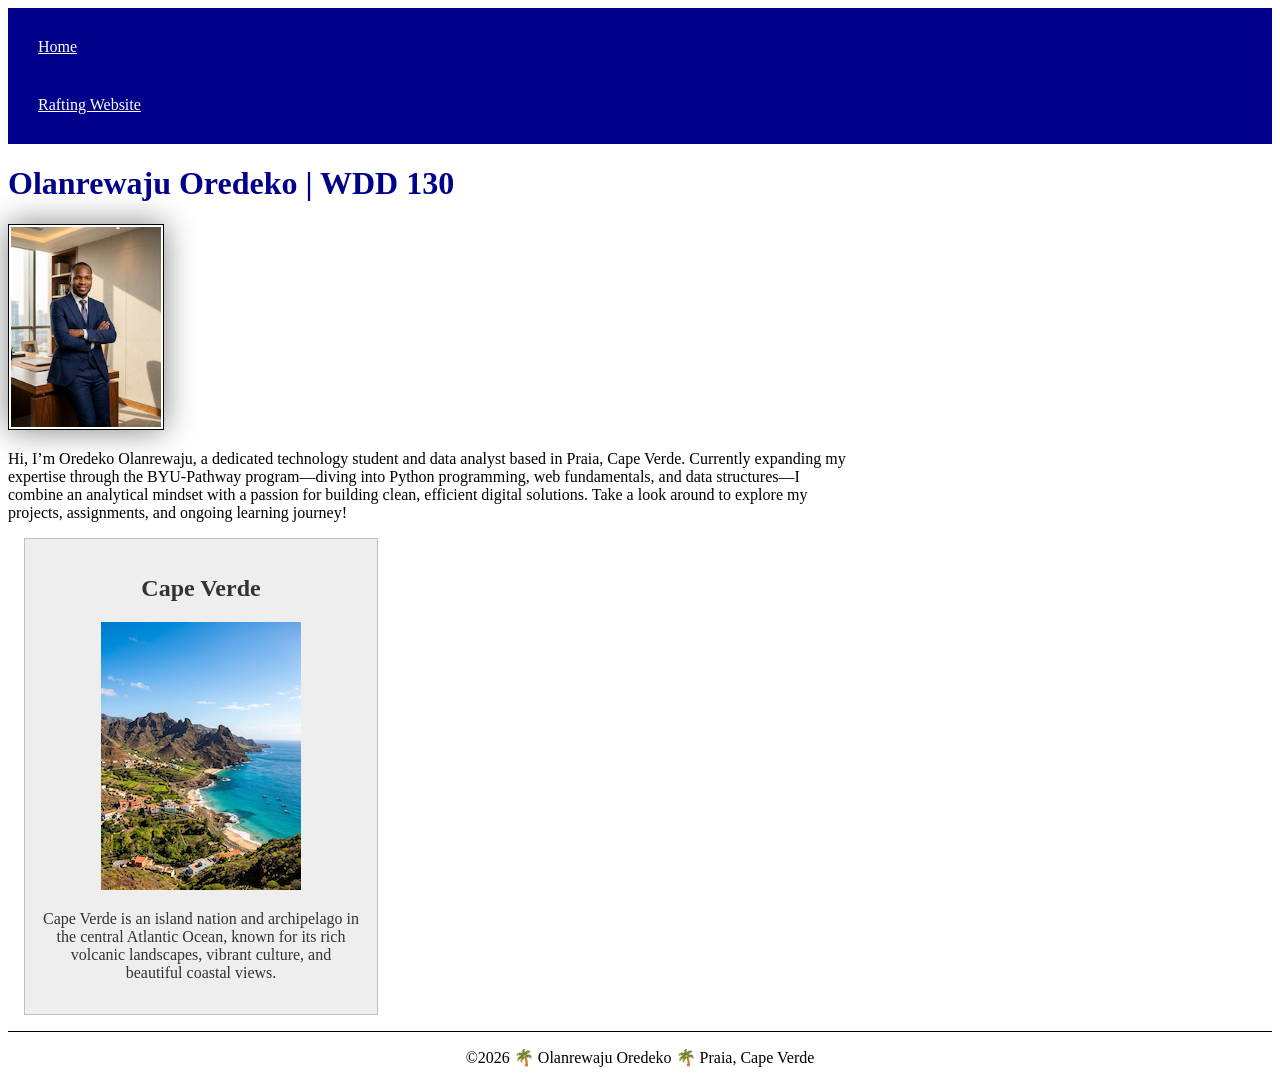
<file: index.html>
<!DOCTYPE html>
<html lang="en">

<head>
    <meta charset="UTF-8">
    <meta name="viewport" content="width=device-width, initial-scale=1.0">
    <title>Olanrewaju Oredeko | WDD 130</title>
    <meta name="description" content="Olanrewaju Oredeko's WDD 130 course home page showcasing web fundamentals, projects, and learning journey in the BYU-Pathway program.">
    <meta name="author" content="Olanrewaju Oredeko">
    <link rel="stylesheet" href="styles/styles.css">
</head>

<body>
    <header>
        <nav>
            <a href="#">Home</a>
            <a href="wwr/">Rafting Website</a>
        </nav>
    </header>

    <main>
        <h1>Olanrewaju Oredeko | WDD 130</h1>
        <img src="images/profile.jpg" alt="Oredeko Olanrewaju professional portrait">
        <p>Hi, I’m Oredeko Olanrewaju, a dedicated technology student and data analyst based in Praia, Cape Verde. Currently expanding my expertise through the BYU-Pathway program—diving into Python programming, web fundamentals, and data structures—I combine an analytical mindset with a passion for building clean, efficient digital solutions. Take a look around to explore my projects, assignments, and ongoing learning journey!</p>
    </main>

    <aside>
        <h2>Cape Verde</h2>
        <img src="images/cape-verde.jpg" alt="Scenic landscape of Cape Verde">
        <p>Cape Verde is an island nation and archipelago in the central Atlantic Ocean, known for its rich volcanic landscapes, vibrant culture, and beautiful coastal views.</p>
    </aside>

    <footer>
        <p>©2026 🌴 Olanrewaju Oredeko 🌴 Praia, Cape Verde</p>
    </footer>
</body>

</html>
</file>
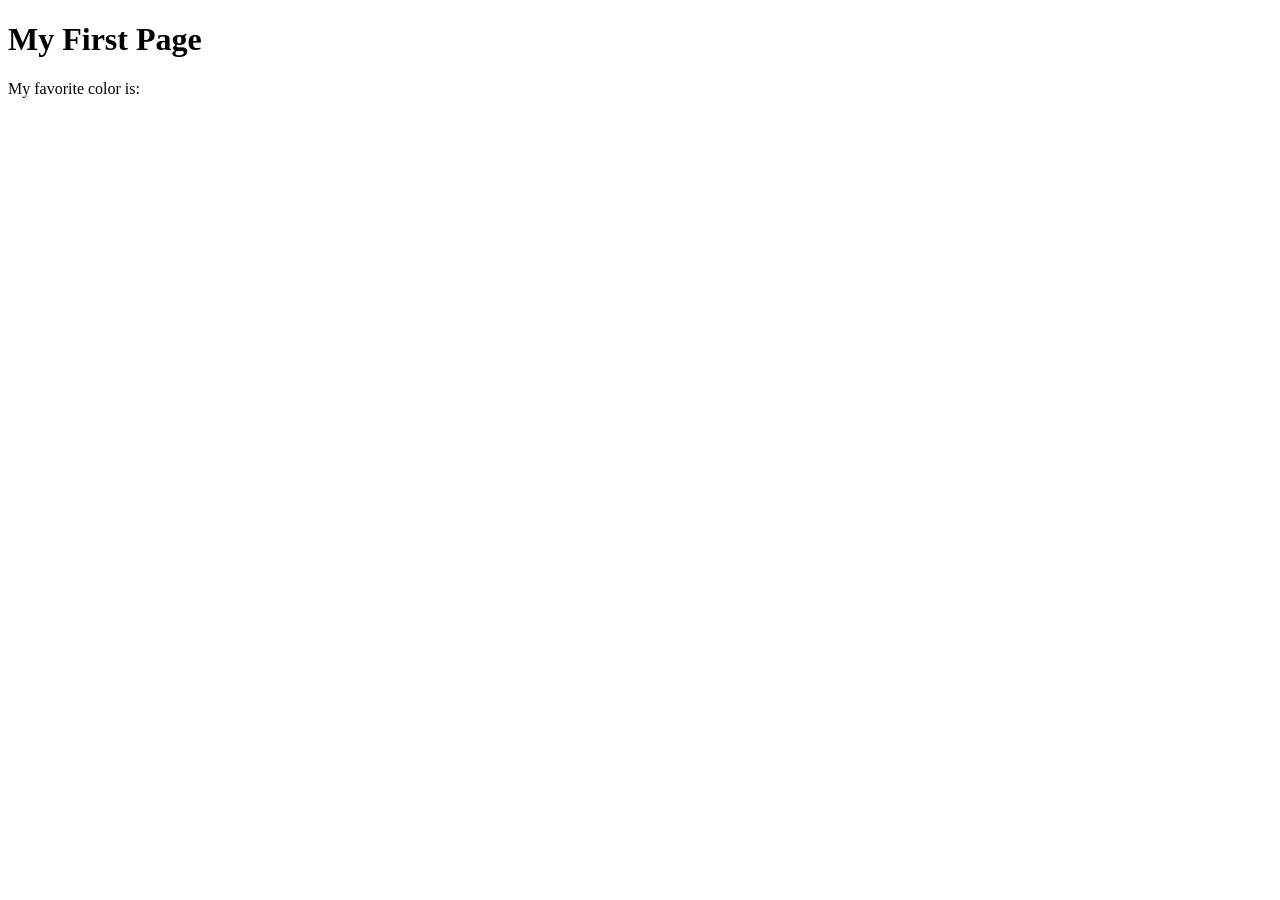
<file: week01/first-page.html>
<!DOCTYPE html>
<html lang="en">

<head>
    <meta charset="UTF-8">
    <meta name="viewport" content="width=device-width, initial-scale=1.0">
    <title>My First Page</title>
</head>

<body>
    <h1>My First Page</h1>
    <p>My favorite color is: </p>
</body>

</html>
</file>
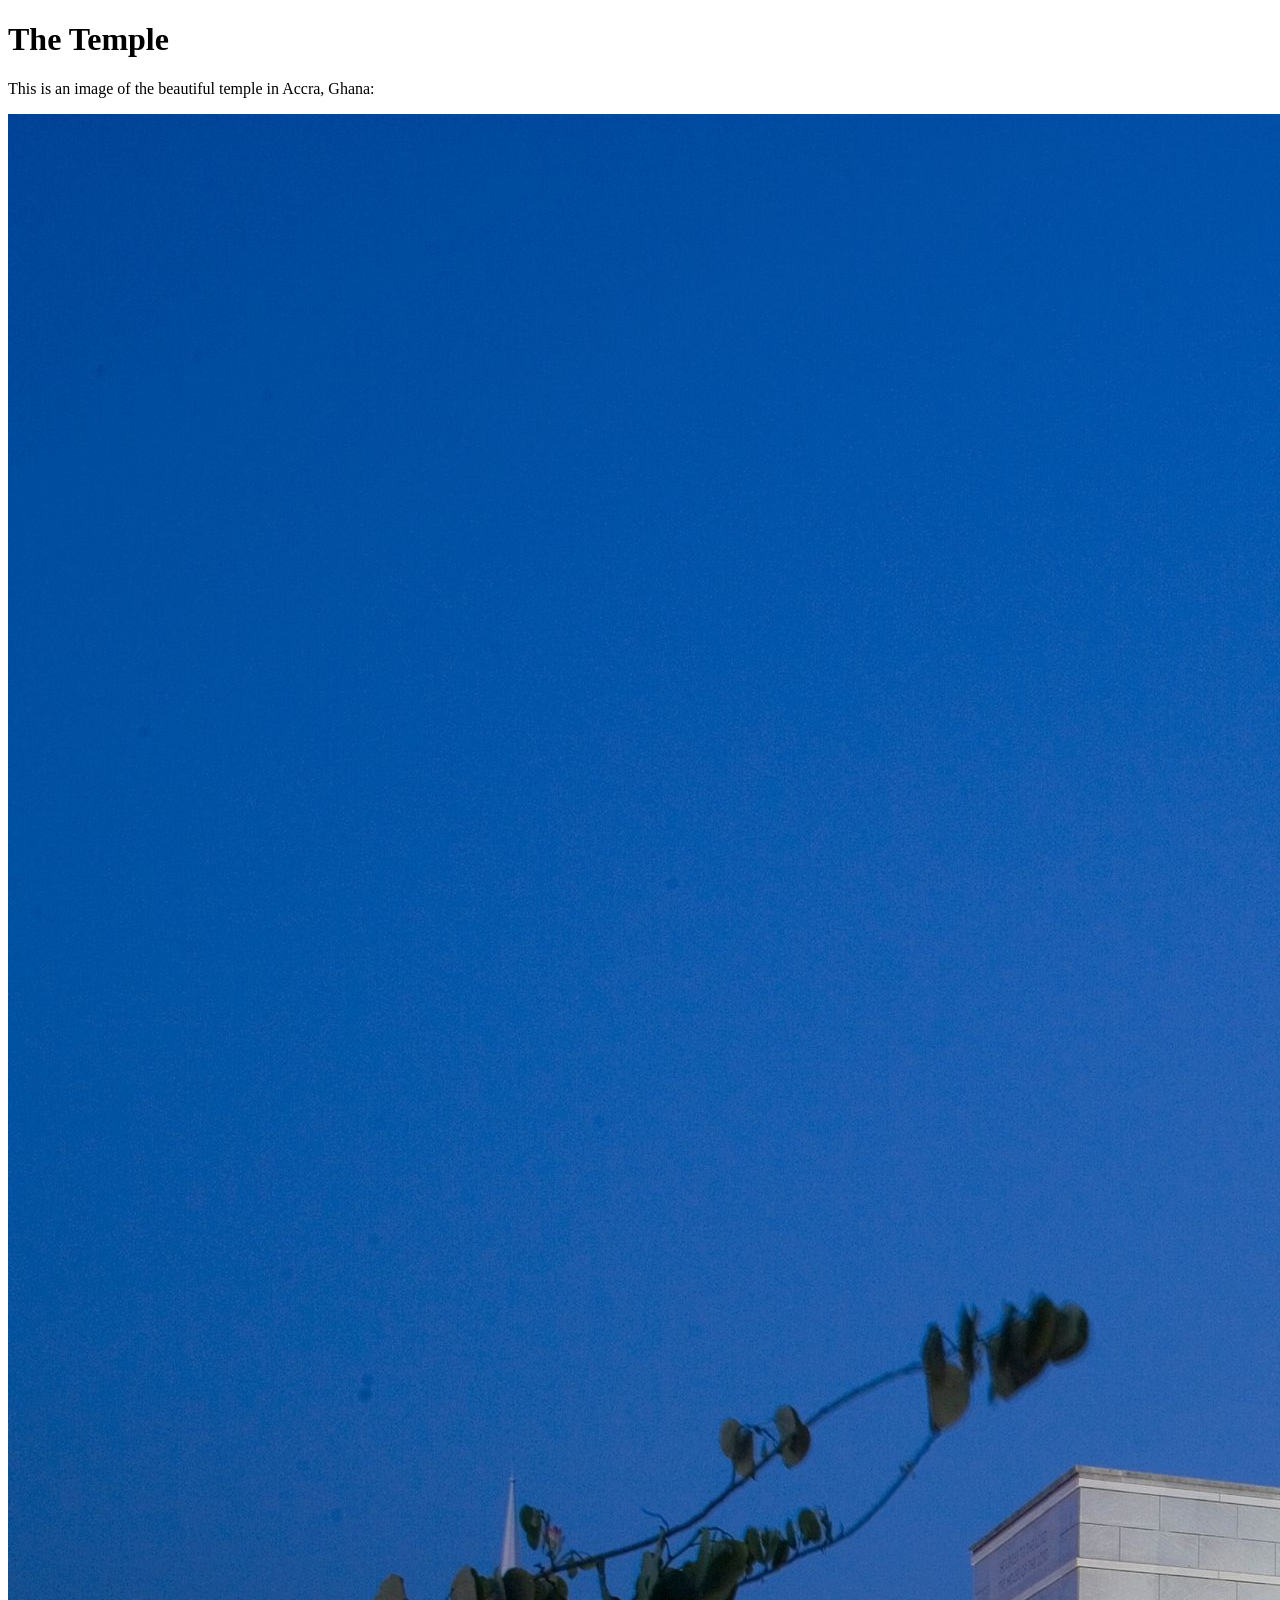
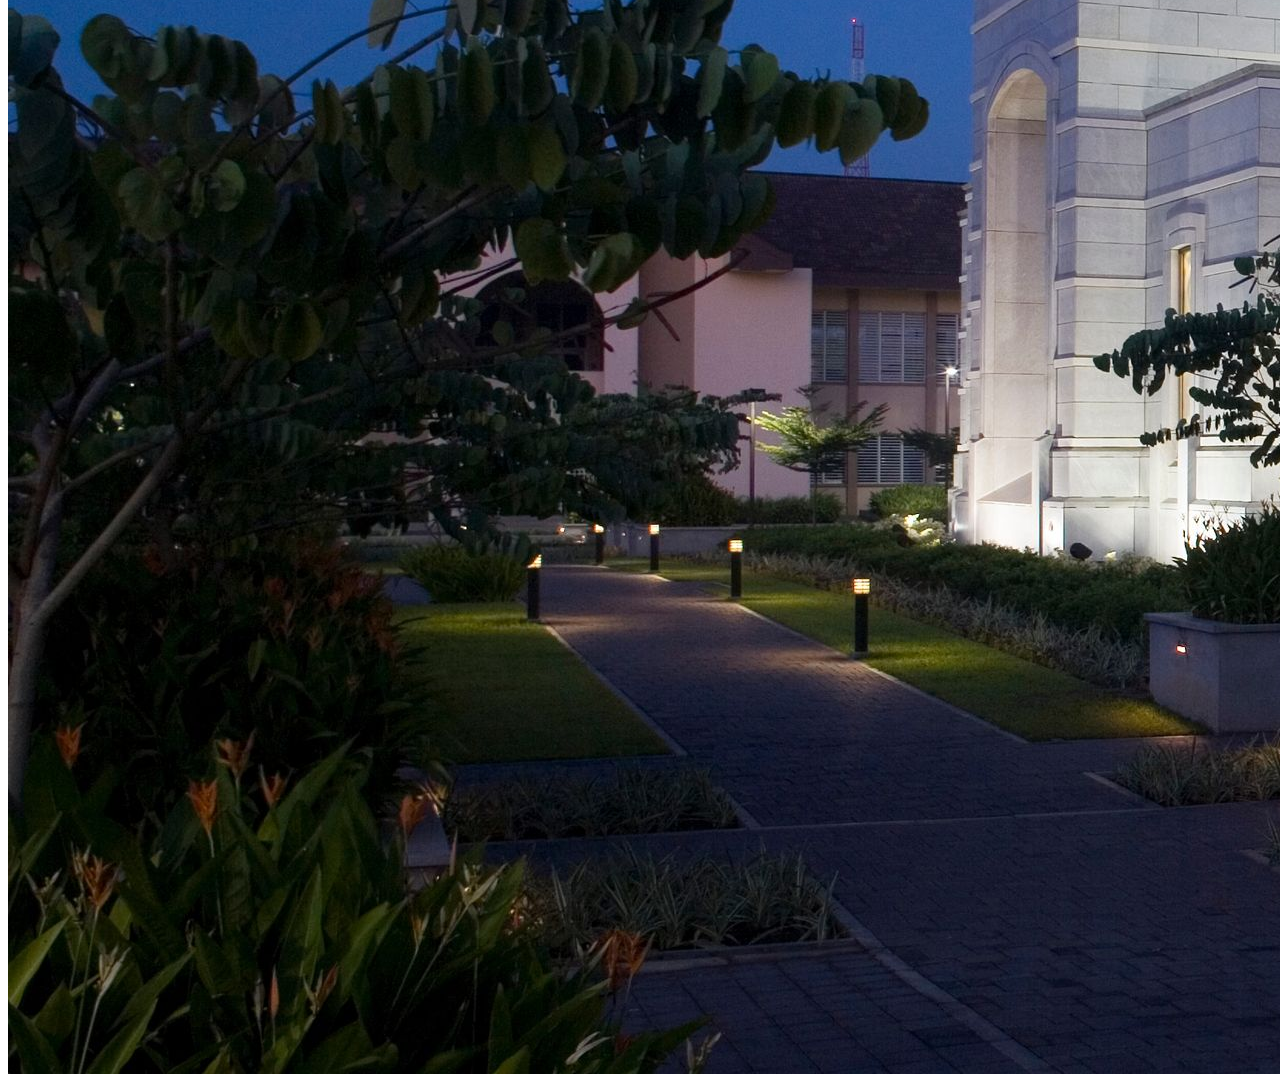
<file: week01/images.html>
<!DOCTYPE html>
<html lang="en">

<head>
    <meta charset="UTF-8">
    <meta name="viewport" content="width=device-width, initial-scale=1.0">
    <title>Temple Image</title>
</head>

<body>
    <h1>The Temple</h1>
    <p>This is an image of the beautiful temple in Accra, Ghana:</p>
    <img src="images/temple-large.jpeg" alt="The Accra Ghana Temple">

</body>

</html>
</file>
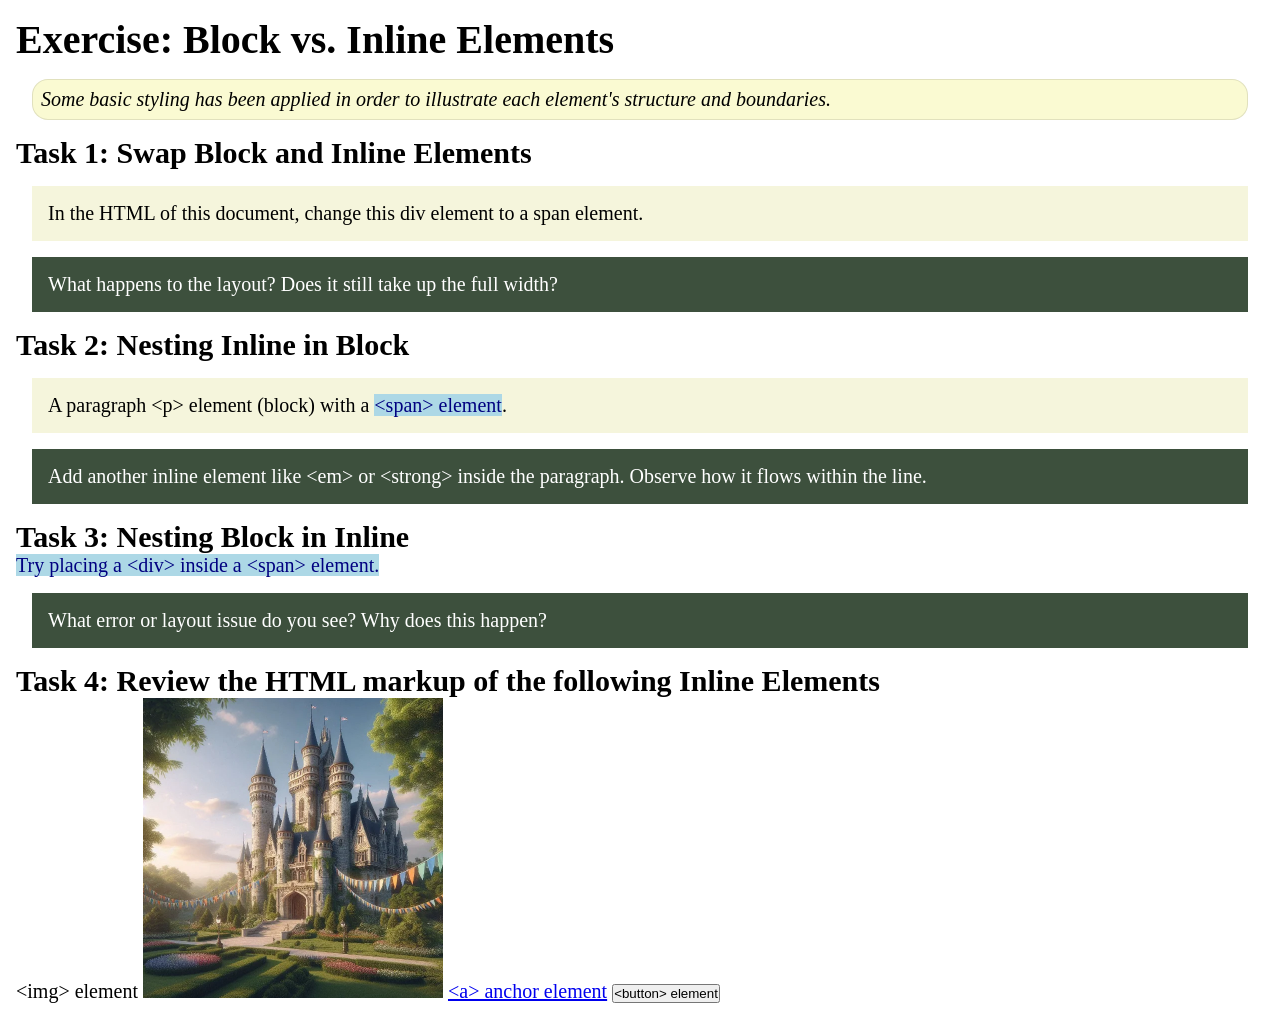
<file: week02/block-vs-inline.html>
<!DOCTYPE html>
<html lang="en">

<head>
    <meta charset="UTF-8">
    <meta name="viewport" content="width=device-width, initial-scale=1.0">
    <title>Exercise: Block vs. Inline Elements</title>
    <link rel="stylesheet" href="styles/block-vs-inline.css">
</head>

<body>
    <main>
        <h1>Exercise: Block vs. Inline Elements</h1>
        <p class="note">Some basic styling has been applied in order to illustrate each element's structure and boundaries.</p>

        <h2>Task 1: Swap Block and Inline Elements</h2>
        <div>In the HTML of this document, change this div element to a span element.</div>

        <p class="question">What happens to the layout? Does it still take up the full width?</p>

        <h2>Task 2: Nesting Inline in Block</h2>
        <p>A paragraph &lt;p&gt; element (block) with a <span>&lt;span&gt; element</span>.</p>
        <p class="question">Add another inline element like &lt;em&gt; or &lt;strong&gt; inside the paragraph. Observe how it flows within the line.</p>

        <h2>Task 3: Nesting Block in Inline</h2>
        <span>Try placing a &lt;div&gt; inside a &lt;span&gt; element.</span>
        <p class="question">What error or layout issue do you see? Why does this happen?</p>

        <h2>Task 4: Review the HTML markup of the following Inline Elements</h2>
        &lt;img&gt; element
        <img src="images/castle.webp" alt="placeholder image (images are inline)" width="300" height="300">
        <a href="https://churchofjesuschrist.org">&lt;a&gt; anchor element</a>
        <button type="button">&lt;button&gt; element</button>
    </main>
</body>

</html>
</file>
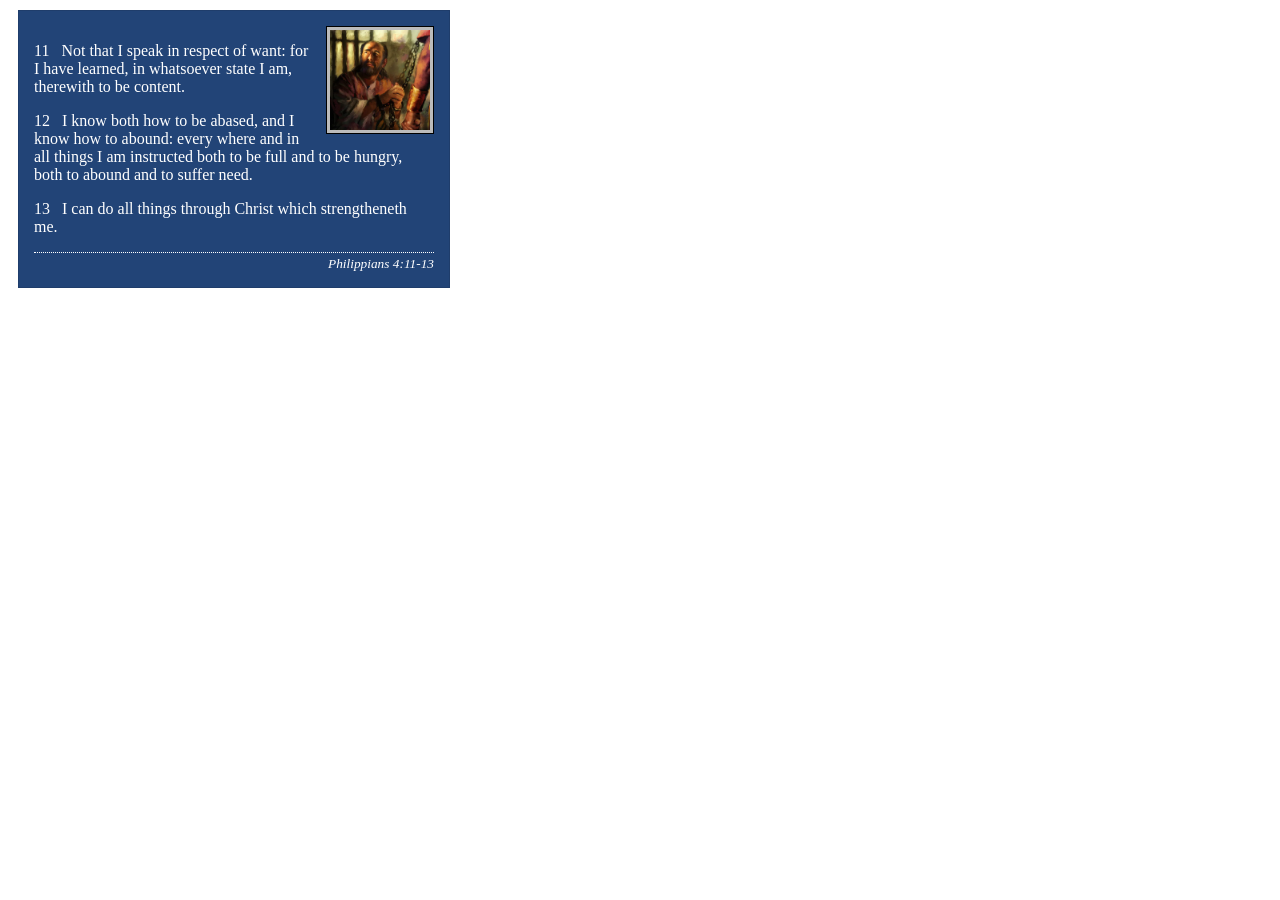
<file: week02/box-model-solution.html>
<!DOCTYPE html>
<html lang="en">

<head>
    <meta charset="UTF-8">
    <meta name="viewport" content="width=device-width, initial-scale=1.0">
    <title>Box Model Activity</title>
    <link rel="stylesheet" href="styles/box-model-solution.css">
</head>

<body>
    <main>
        <div class="callout">
            <img src="images/apostle-paul-imprisoned.webp" alt="Paul the Apostle - Imprisoned in Rome" width="200" height="200">
            <blockquote>
                <p>11 &nbsp; Not that I speak in respect of want: for I have learned, in whatsoever state I am, therewith to be content.</p>
                <p>12 &nbsp; I know both how to be abased, and I know how to abound: every where and in all things I am instructed both to be full and to be hungry, both to abound and to suffer need.</p>
                <p>13 &nbsp; I can do all things through Christ which strengtheneth me.</p>
            </blockquote>
            <cite>Philippians 4:11-13</cite>
        </div>
    </main>
</body>

</html>
</file>
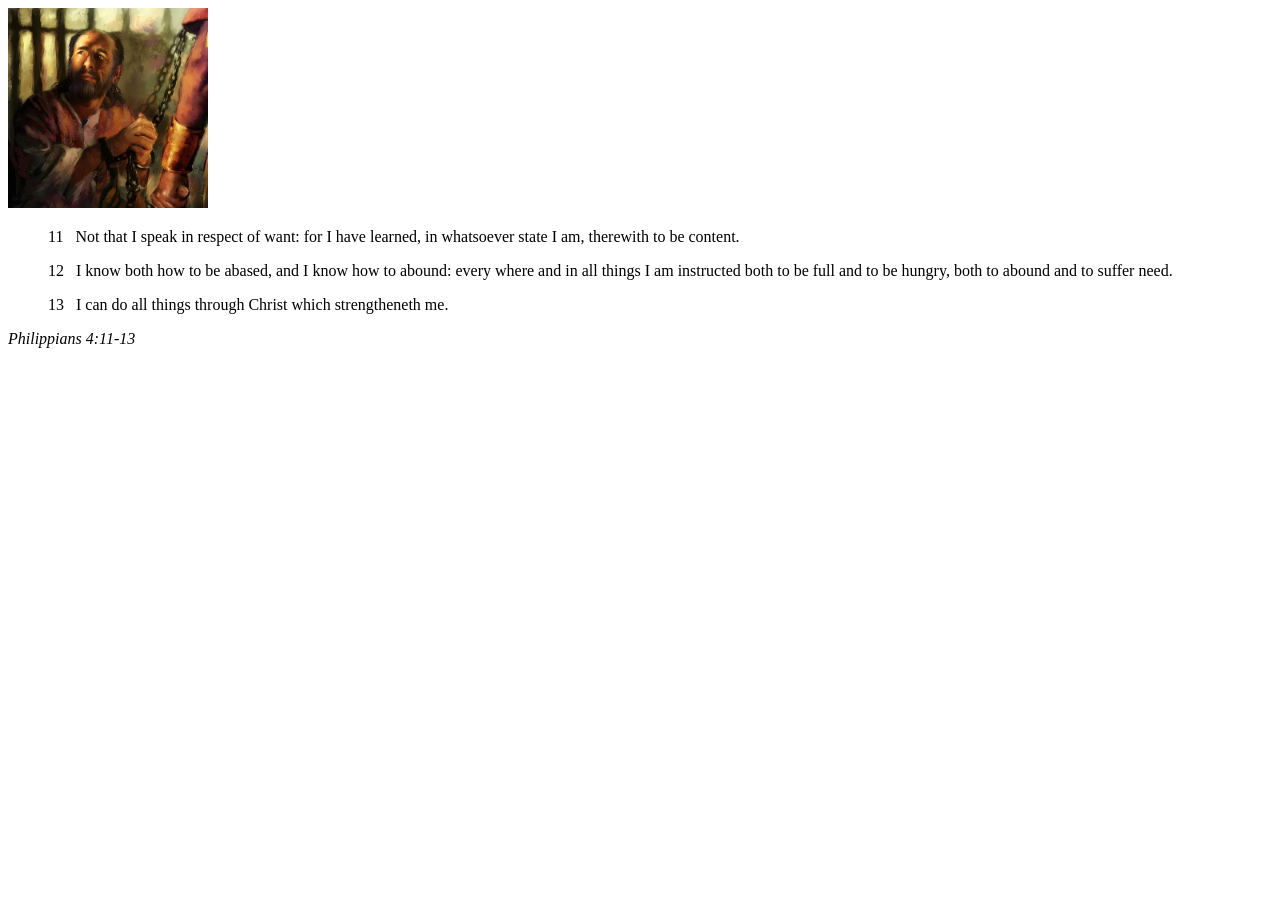
<file: week02/box-model.html>
<!DOCTYPE html>
<html lang="en">

<head>
    <meta charset="UTF-8">
    <meta name="viewport" content="width=device-width, initial-scale=1.0">
    <title>Box Model Activity</title>
</head>

<body>
    <main>
        <div class="callout">
            <img src="images/apostle-paul-imprisoned.webp" alt="Paul the Apostle - Imprisoned in Rome" width="200" height="200">
            <blockquote>
                <p>11 &nbsp; Not that I speak in respect of want: for I have learned, in whatsoever state I am, therewith to be content.</p>
                <p>12 &nbsp; I know both how to be abased, and I know how to abound: every where and in all things I am instructed both to be full and to be hungry, both to abound and to suffer need.</p>
                <p>13 &nbsp; I can do all things through Christ which strengtheneth me.</p>
            </blockquote>
            <cite>Philippians 4:11-13</cite>
        </div>
    </main>
</body>

</html>
</file>
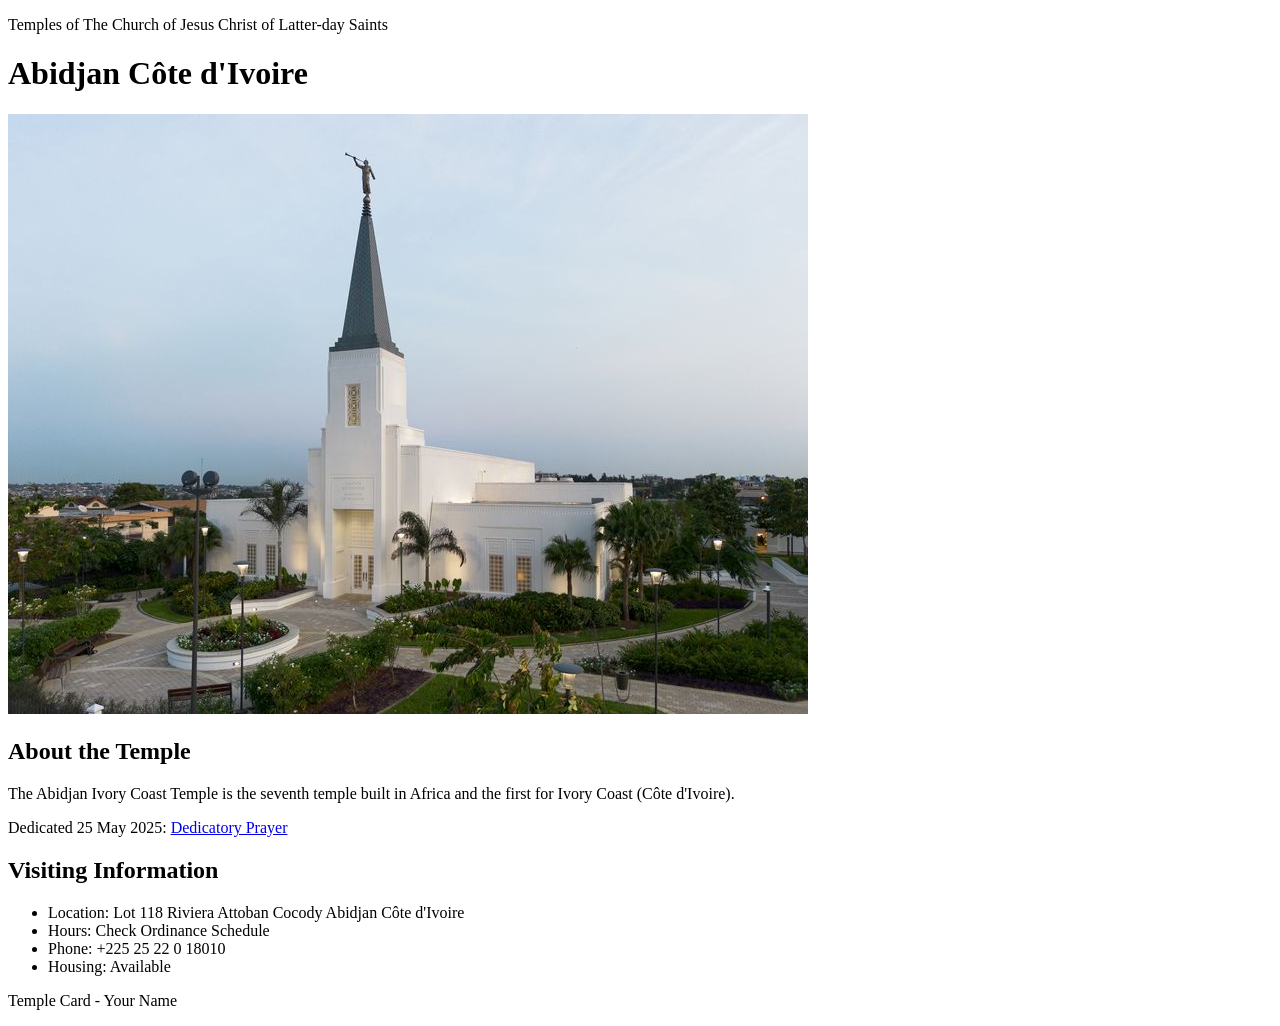
<file: week02/temple.html>
<!DOCTYPE html>
<html lang="en">

<head>
    <meta charset="UTF-8">
    <meta name="viewport" content="width=device-width, initial-scale=1.0">
    <title>Temple Card - Abidjan Côte d'Ivoire</title>
</head>

<body>
    <header>
        <p>Temples of The Church of Jesus Christ of Latter-day Saints</p>
    </header>
    <main>
        <h1>Abidjan Côte d'Ivoire</h1>
        <picture>
            <img src="images/abidjan-ivory-coast.jpeg" alt="Abidjan Côte d'Ivoire Temple">
        </picture>
        <section>
            <h2>About the Temple</h2>
            <p>The Abidjan Ivory Coast Temple is the seventh temple built in Africa and the first for Ivory Coast (Côte d'Ivoire).</p>
            <p>Dedicated 25 May 2025: <a href="https://www.churchofjesuschrist.org/temples/dedicatory-prayer/abidjan-ivory-coast-temple/2025-05-25?lang=eng" target="_blank" rel="noopener noreferrer">Dedicatory Prayer</a></p>
        </section>
        <section>
            <h2>Visiting Information</h2>
            <ul>
                <li>Location: Lot 118 Riviera Attoban Cocody Abidjan Côte d'Ivoire</li>
                <li>Hours: Check Ordinance Schedule</li>
                <li>Phone: +225 25 22 0 18010</li>
                <li>Housing: Available</li>
            </ul>
        </section>
    </main>
    <footer>
        <p>Temple Card - Your Name</p>
    </footer>
</body>

</html>
</file>
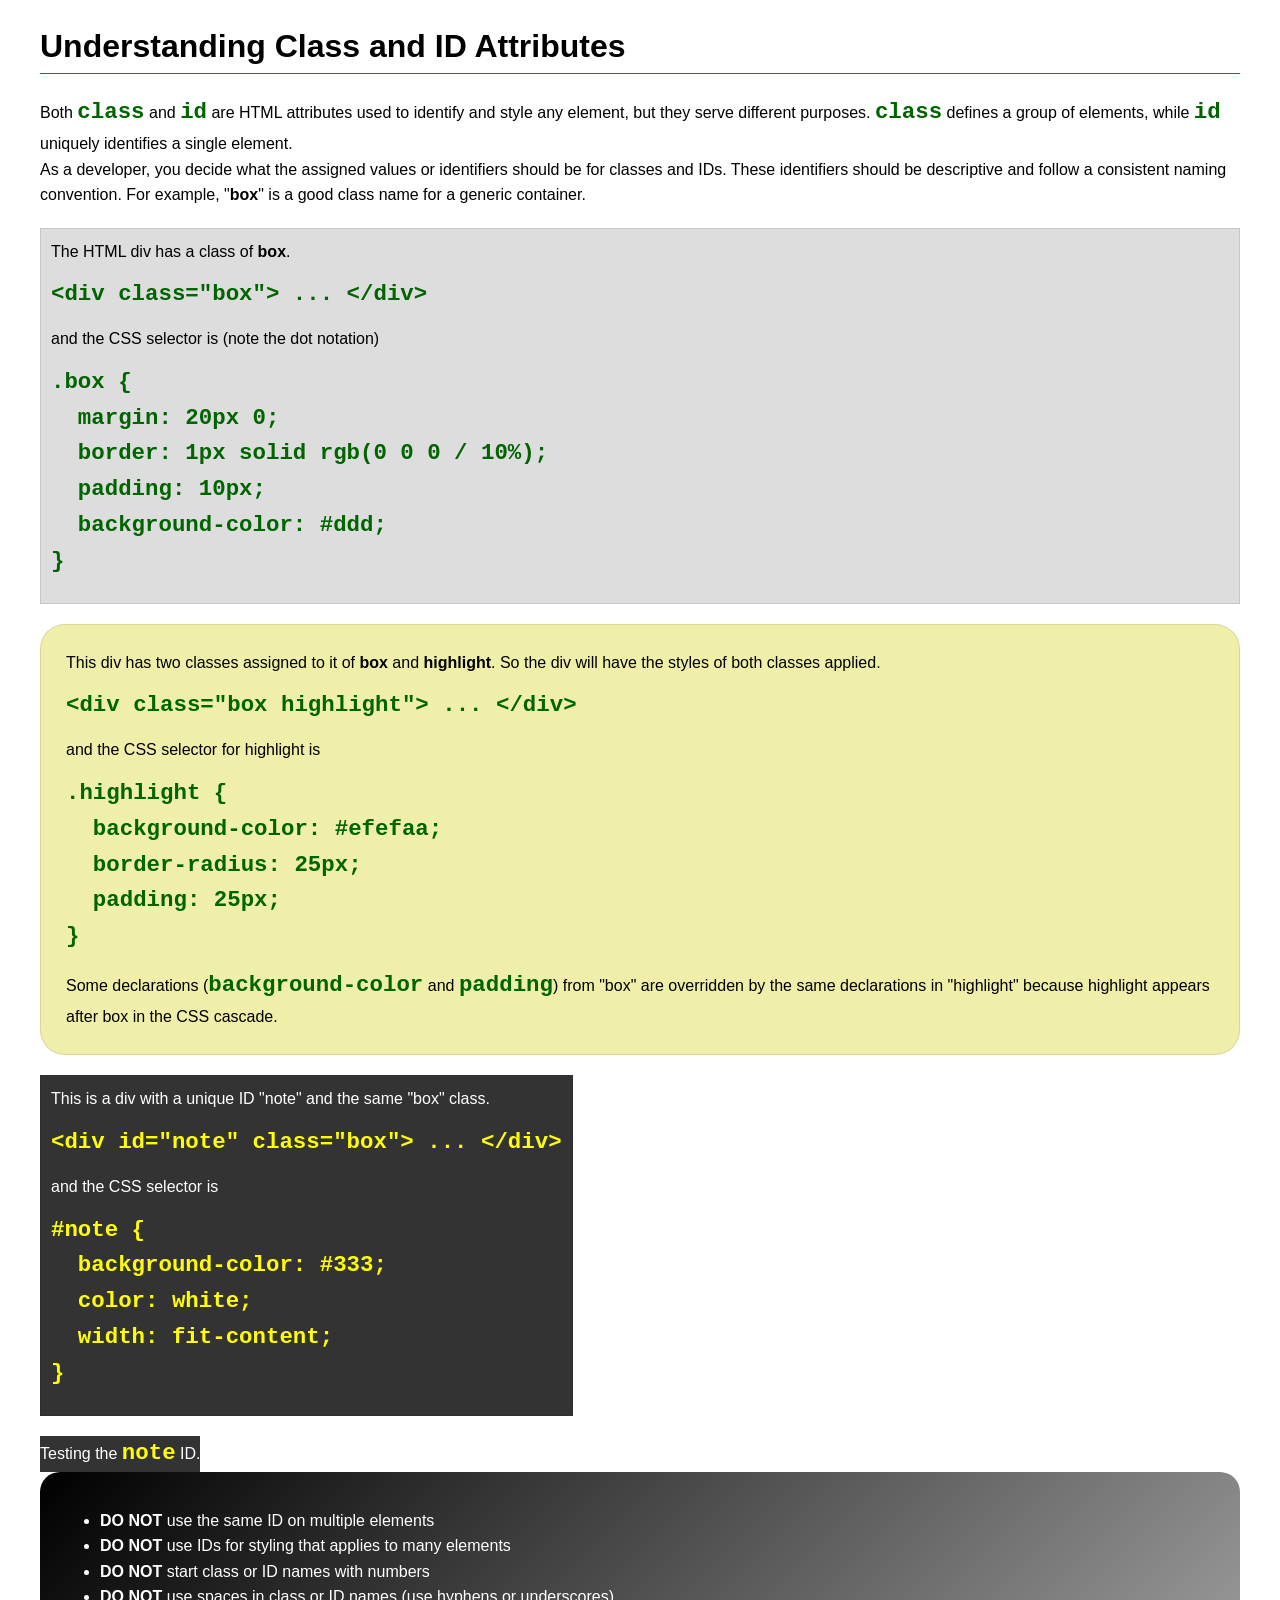
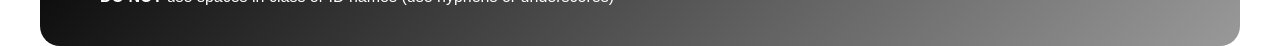
<file: week03/class-and-id.html>
<!DOCTYPE html>
<html lang="en">

<head>
    <meta charset="UTF-8">
    <meta name="viewport" content="width=device-width, initial-scale=1.0">
    <title>Class vs ID Attributes</title>
    <link rel="stylesheet" href="styles/class-and-id.css">
</head>

<body>
    <h1>Understanding Class and ID Attributes</h1>
    <p>Both <code>class</code> and <code>id</code> are HTML attributes used to identify and style any element, but they serve different purposes. <code>class</code> defines a group of elements, while <code>id</code> uniquely identifies a single element.</p>
    <p>As a developer, you decide what the assigned values or identifiers should be for classes and IDs. These identifiers should be descriptive and follow a consistent naming convention. For example, "<strong>box</strong>" is a good class name for a generic container.</p>
    <div class="box">
        <p>The HTML div has a class of <strong>box</strong>.</p>
        <pre><code class="html">&lt;div class="box"&gt; ... &lt;/div&gt;</code></pre>
        and the CSS selector is (note the dot notation)
        <pre><code class="css">.box {
  margin: 20px 0;
  border: 1px solid rgb(0 0 0 / 10%);
  padding: 10px;
  background-color: #ddd; 
}</code></pre>
    </div>

    <div class="box highlight">
        <p>This div has two classes assigned to it of <strong>box</strong> and <strong>highlight</strong>. So the div will have the styles of both classes applied.</p>
        <pre><code class="html">&lt;div class="box highlight"&gt; ... &lt;/div&gt;</code></pre>
        and the CSS selector for highlight is
        <pre><code class="css">.highlight {
  background-color: #efefaa;
  border-radius: 25px;
  padding: 25px;
}</code></pre>
        <p>Some declarations (<code>background-color</code> and <code>padding</code>) from "box" are overridden by the same declarations in "highlight" because highlight appears after box in the CSS cascade.</p>
    </div>

    <div id="note" class="box">
        <p>This is a div with a unique ID "note" and the same "box" class.</p>
        <pre><code class="html">&lt;div id="note" class="box"&gt; ... &lt;/div&gt;</code></pre>
        and the CSS selector is
        <pre><code class="css">#note {
  background-color: #333;
  color: white;
  width: fit-content;
}</code></pre>
    </div>

    <div id="note">
        <p>Testing the <code>note</code> ID.</p>
    </div>

    <section id="best-practice">
        <ul>
            <li><strong>DO NOT</strong> use the same ID on multiple elements</li>
            <li><strong>DO NOT</strong> use IDs for styling that applies to many elements</li>
            <li><strong>DO NOT</strong> start class or ID names with numbers</li>
            <li><strong>DO NOT</strong> use spaces in class or ID names (use hyphens or underscores)</li>
        </ul>
    </section>

</body>

</html>
</file>
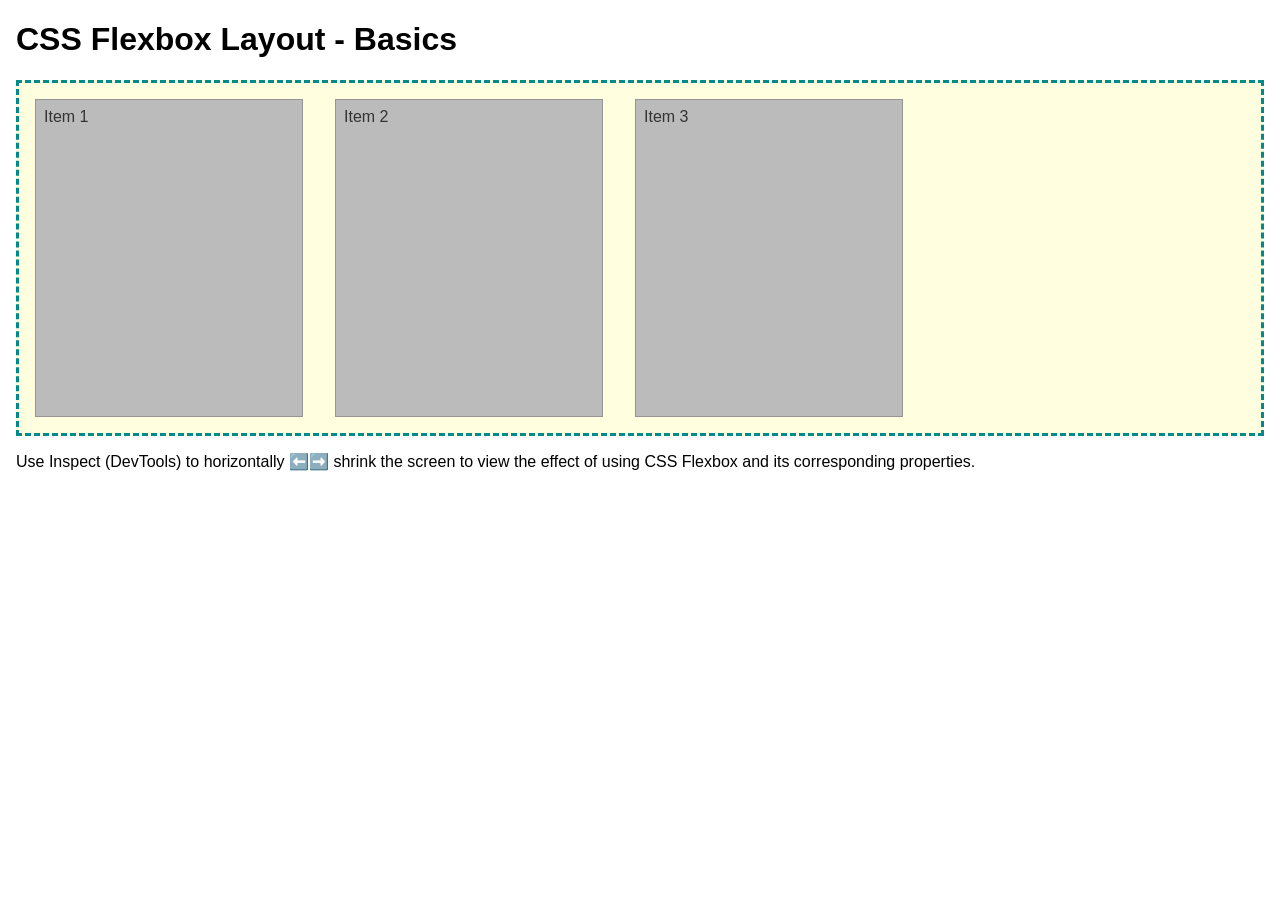
<file: week04/flexbox-layout.html>
<!DOCTYPE html>
<html lang="en">

<head>
    <meta charset="UTF-8">
    <meta name="viewport" content="width=device-width, initial-scale=1.0">
    <title>CSS Flexbox Layout - Basics</title>
    <link rel="stylesheet" href="styles/flexbox.css">
</head>

<body>
    <main>
        <h1>CSS Flexbox Layout - Basics</h1>
        <div class="flex-container">
            <div class="flex-item item1">Item 1</div>
            <div class="flex-item item2">Item 2</div>
            <div class="flex-item item3">Item 3</div>
        </div>
        <p>Use Inspect (DevTools) to horizontally ⬅️➡️ shrink the screen to view the effect of using CSS Flexbox and its corresponding properties.</p>
    </main>
</body>

</html>
</file>
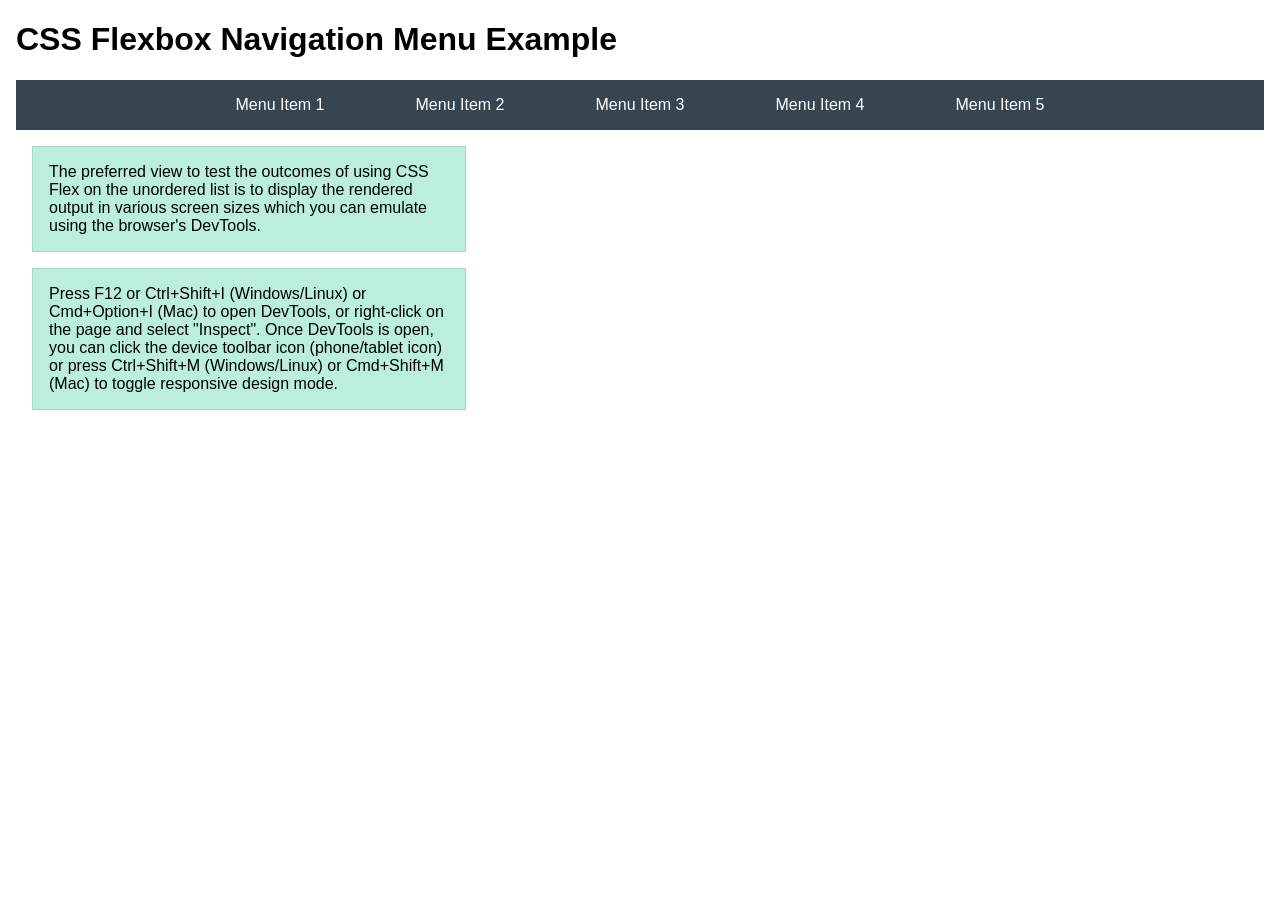
<file: week04/flexbox-menu.html>
<!DOCTYPE html>
<html lang="en">

<head>
    <meta charset="UTF-8">
    <meta name="viewport" content="width=device-width, initial-scale=1.0">
    <title>CSS Flexbox - Navigation Menu</title>
    <link rel="stylesheet" href="styles/flexbox-menu.css">
</head>

<body>
    <main>
        <h1>CSS Flexbox Navigation Menu Example</h1>
        <nav>
            <ul>
                <li><a href="#">Menu Item 1</a></li>
                <li><a href="#">Menu Item 2</a></li>
                <li><a href="#">Menu Item 3</a></li>
                <li><a href="#">Menu Item 4</a></li>
                <li><a href="#">Menu Item 5</a></li>
            </ul>
        </nav>
        <p>The preferred view to test the outcomes of using CSS Flex on the unordered list is to display the rendered output in various screen sizes which you can emulate using the browser's DevTools.</p>

        <p>Press F12 or Ctrl+Shift+I (Windows/Linux) or Cmd+Option+I (Mac) to open DevTools, or right-click on the page and select "Inspect". Once DevTools is open, you can click the device toolbar icon (phone/tablet icon) or press Ctrl+Shift+M (Windows/Linux) or Cmd+Shift+M (Mac) to toggle responsive design mode.</p>
    </main>
</body>

</html>
</file>
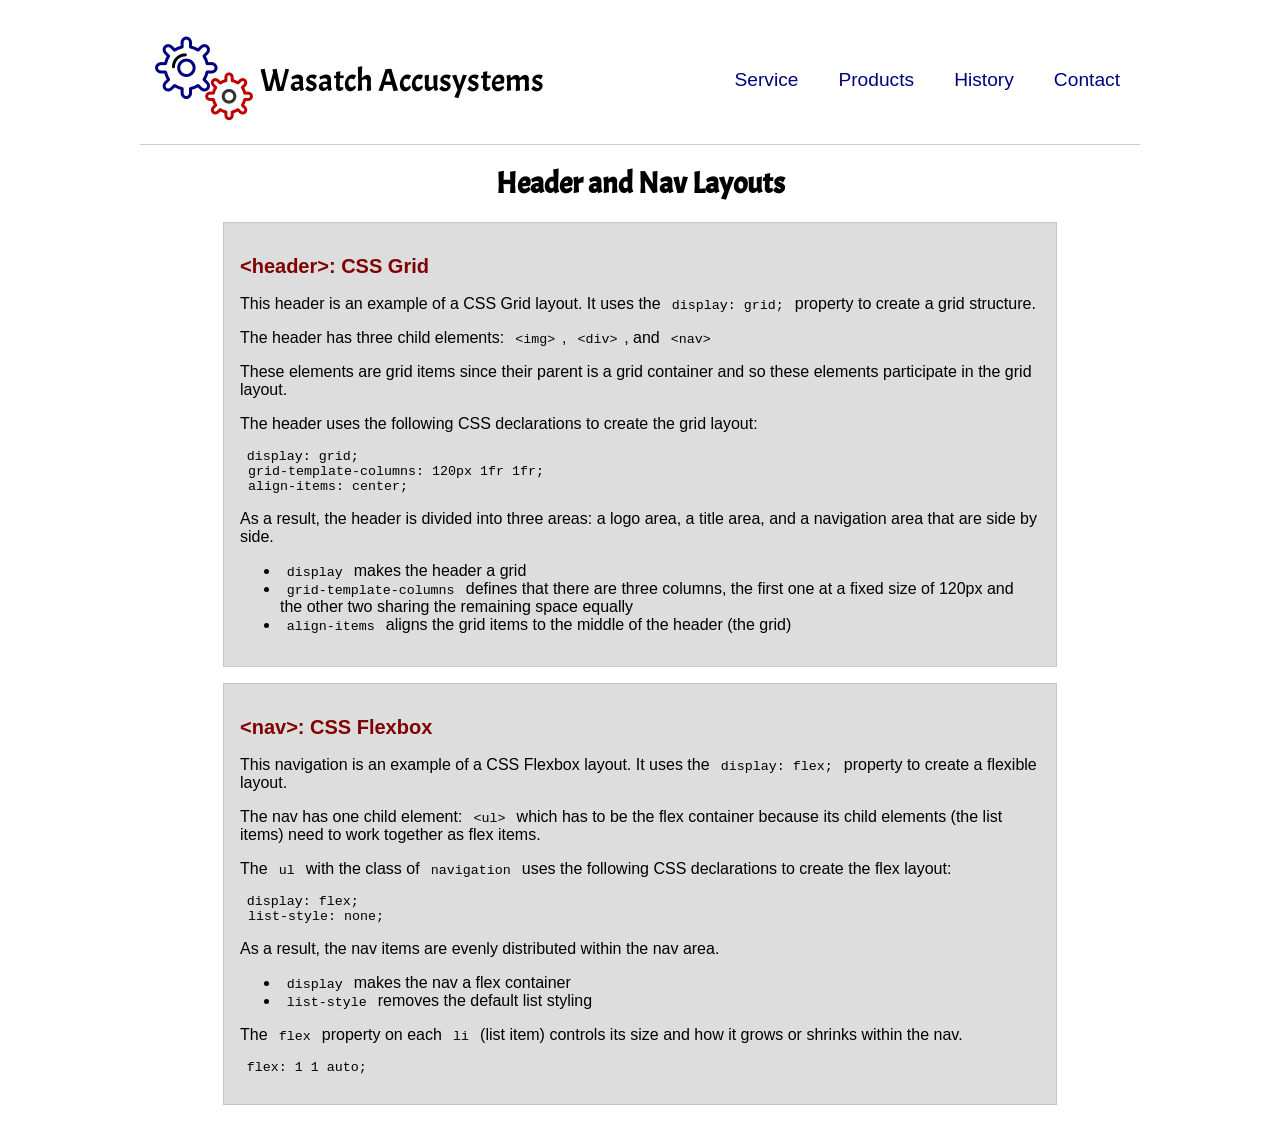
<file: week04/header-layout.html>
<!DOCTYPE html>
<html lang="en">

<head>
    <meta charset="UTF-8">
    <meta name="viewport" content="width=device-width, initial-scale=1.0">
    <title>Header and Nav Layout</title>
    <link rel="stylesheet" href="styles/layout.css">
    <link rel="preconnect" href="https://fonts.googleapis.com">
    <link rel="preconnect" href="https://fonts.gstatic.com" crossorigin>
    <link href="https://fonts.googleapis.com/css2?family=Acme&display=swap" rel="stylesheet">
</head>

<body>
    <header>
        <img src="images/colored-gears.png" alt="Sample Logo">
        <div id="logo">Wasatch Accusystems</div>
        <nav>
            <ul class="navigation">
                <li><a href="#">Service</a></li>
                <li><a href="#">Products</a></li>
                <li><a href="#">History</a></li>
                <li><a href="#">Contact</a></li>
            </ul>
        </nav>
    </header>
    <main>
        <h1>Header and Nav Layouts</h1>
        <section>
            <h2>&lt;header&gt;: CSS Grid</h2>
            <p>This header is an example of a CSS Grid layout. It uses the <code>display: grid;</code> property to create a grid structure.</p>
            <p>The header has three child elements: <code>&lt;img&gt;</code>, <code>&lt;div&gt;</code>, and <code>&lt;nav&gt;</code></p>
            <p>These elements are grid items since their parent is a grid container and so these elements participate in the grid layout.</p>
            <p>The header uses the following CSS declarations to create the grid layout:</p>
            <pre><code>display: grid;
 grid-template-columns: 120px 1fr 1fr;
 align-items: center;</code></pre>

            <p>As a result, the header is divided into three areas: a logo area, a title area, and a navigation area that are side by side.</p>

            <ul>
                <li><code>display</code> makes the header a grid</li>
                <li><code>grid-template-columns</code> defines that there are three columns, the first one at a fixed size of 120px and the other two sharing the remaining space equally</li>
                <li><code>align-items</code> aligns the grid items to the middle of the header (the grid)</li>
            </ul>
        </section>

        <section>
            <h2>&lt;nav&gt;: CSS Flexbox</h2>
            <p>This navigation is an example of a CSS Flexbox layout. It uses the <code>display: flex;</code> property to create a flexible layout.</p>
            <p>The nav has one child element: <code>&lt;ul&gt;</code> which has to be the flex container because its child elements (the list items) need to work together as flex items.</p>
            <p>The <code>ul</code> with the class of <code>navigation</code> uses the following CSS declarations to create the flex layout:</p>
            <pre><code>display: flex;
 list-style: none;</code></pre>

            <p>As a result, the nav items are evenly distributed within the nav area.</p>
            <ul>
                <li><code>display</code> makes the nav a flex container</li>
                <li><code>list-style</code> removes the default list styling</li>
            </ul>

            <p>The <code>flex</code> property on each <code>li</code> (list item) controls its size and how it grows or shrinks within the nav.</p>
            <pre><code>flex: 1 1 auto;</code></pre>
        </section>
    </main>

</body>

</html>
</file>
<file: styles/styles.css>
nav {
    background-color: darkblue;
    padding: 10px;
}

nav a {
    color: white;
    display: block;
    padding: 20px;
}

h1 {
    color: darkblue;
}

main {
    max-width: 840px;
}

main img {
    width: 150px;
    height: auto;
    border: 1px solid black;
    padding: 2px;
    box-shadow: 0 0 30px gray;
}

aside {
    width: 20rem;
    margin: 1rem;
    border: 1px solid rgb(0 0 0 / 0.2);
    padding: 1rem;
    background-color: #eee;
    color: #333;
    text-align: center;
}

aside img {
    width: 200px;
    height: auto;
}

p {
    padding: 0;
}

footer {
    margin-top: 15px;
    border-top: 1px solid #000;
    text-align: center;
}
</file>
<file: week02/styles/block-vs-inline.css>
* {
    margin: 0;
    padding: 0;
}

body {
    font-size: 20px;
    margin: 1rem;
}

p,
div {
    background-color: beige;
    margin: 1rem;
    padding: 1rem;
}

span {
    color: navy;
    background-color: lightblue;
}

code {
    margin: 0;
    padding: 0;
    color: green;
    font-size: 1.2rem;
}

.note {
    font-style: italic;
    background-color: lightgoldenrodyellow;
    border-radius: 1rem;
    border: 1px solid rgb(0 0 0 / 10%);
    margin: 1rem;
    padding: .5rem;
}

.question {
    background-color: #3d503d;
    color: #fff;
}
</file>
<file: week02/styles/box-model-solution.css>
.callout {
    max-width: 400px;
    margin: 10px;
    border: 1px solid rgb(0 0 0 / 10%);
    padding: 15px;
    background-color: #247;
    color: #fff;
}

.callout img {
    float: right;
    margin: 0 0 10px 15px;
    border: 1px solid #000;
    padding: 3px;
    background-color: #bbb;
    width: 100px;
    height: auto;
}

blockquote {
    margin: 0;
}

cite {
    display: block;
    border-top: 1px dotted #fff;
    padding-top: 3px;
    text-align: right;
    font-size: smaller;
}
</file>
<file: week03/styles/class-and-id.css>
body {
    font-family: Arial, sans-serif;
    line-height: 1.6;
    margin: 0;
    padding: 0 40px;
}

h1 {
    border-bottom: 1px solid rgb(0 110 182);
    padding-bottom: 0;
}

p {
    margin: 0;
}

code {
    color: darkgreen;
    font-weight: 700;
    font-size: 1.4rem;
}

/* Class examples - can be reused */
.box {
    margin: 20px 0;
    border: 1px solid rgb(0 0 0 / 10%);
    padding: 10px;
    background-color: #ddd;
    /* this is shorthand for #dddddd */
}

.highlight {
    background-color: #efefaa;
    border-radius: 25px;
    padding: 25px;
}

/* ID examples - should be unique */

#note {
    background-color: #333;
    color: white;
    width: fit-content;
}

#note code {
    color: yellow;
}

#best-practice {
    background: linear-gradient(135deg, #000 0%, #999 100%);
    color: white;
    border-radius: 20px;
    padding: 20px;
}
</file>
<file: week04/styles/flexbox.css>
body {
    font-family: Helvetica, Arial, sans-serif;
    margin: 1rem;
}

.flex-container {
    border: 3px dashed darkcyan;
    background-color: lightyellow;
    display: flex;
    flex-wrap: wrap;
}

.flex-item {
    width: 250px;
    margin: 1rem;
    border: 1px solid rgb(0 0 0 / 20%);
    padding: 0.5rem;
    background-color: #bbb;
    color: #333;
}

.item1 {
    min-height: 100px;
}

.item2 {
    min-height: 200px;
}

.item3 {
    min-height: 300px;
}
</file>
<file: week04/styles/flexbox-menu.css>
body {
    font-family: Helvetica, Arial, sans-serif;
    margin: 1rem;
}

nav {
    background-color: #36454f;
}

nav ul {
    list-style-type: none;
    display: flex;
    flex-wrap: wrap;
    max-width: 900px;
    margin: 0 auto;
    padding: 0;
    justify-content: space-around;
    align-items: center;
}

nav a {
    display: block;
    color: #fff;
    text-align: center;
    padding: 1rem;
    text-decoration: none;
}

p {
    margin: 1rem;
    border: 1px solid rgb(0 0 0 / 10%);
    padding: 1rem;
    background-color: #bed;
    max-width: 400px;
}
</file>
<file: week04/styles/layout.css>
header {
    margin: 1rem auto;
    display: grid;
    grid-template-columns: 120px 1fr 1fr;
    align-items: center;
    border-bottom: 1px solid #ccc;
    max-width: 1000px;
}

.logo img {
    margin: 0 0.25rem 0 1rem;
    width: 64px;
    height: auto;
}

#logo {
    font-size: 2rem;
    font-family: Acme, Arial, sans-serif;
}

.navigation {
    display: flex;
    list-style: none;
}

.navigation li {
    flex: 1 1 auto;
}

.navigation a {
    display: block;
    color: navy;
    padding: 20px;
    text-decoration: none;
    font-size: 1.2rem;
}

.navigation a:hover {
    color: tomato;
    text-decoration: underline;
}

body {
    font-family: Arial, sans-serif;
}

h1 {
    font-size: 1.85rem;
    text-align: center;
    font-family: Acme, Arial, sans-serif;
}

h2 {
    color: maroon;
    font-size: 1.25rem;
}

section {
    margin: 1em auto;
    padding: 1em;
    border: 1px solid rgb(0 0 0 / 10%);
    background-color: #ddd;
    width: min(800px, 100%);
}

code {
    font-family: 'Courier New', Courier, monospace;
    font-size: smaller;
    padding: 0.5em;
}
</file>
